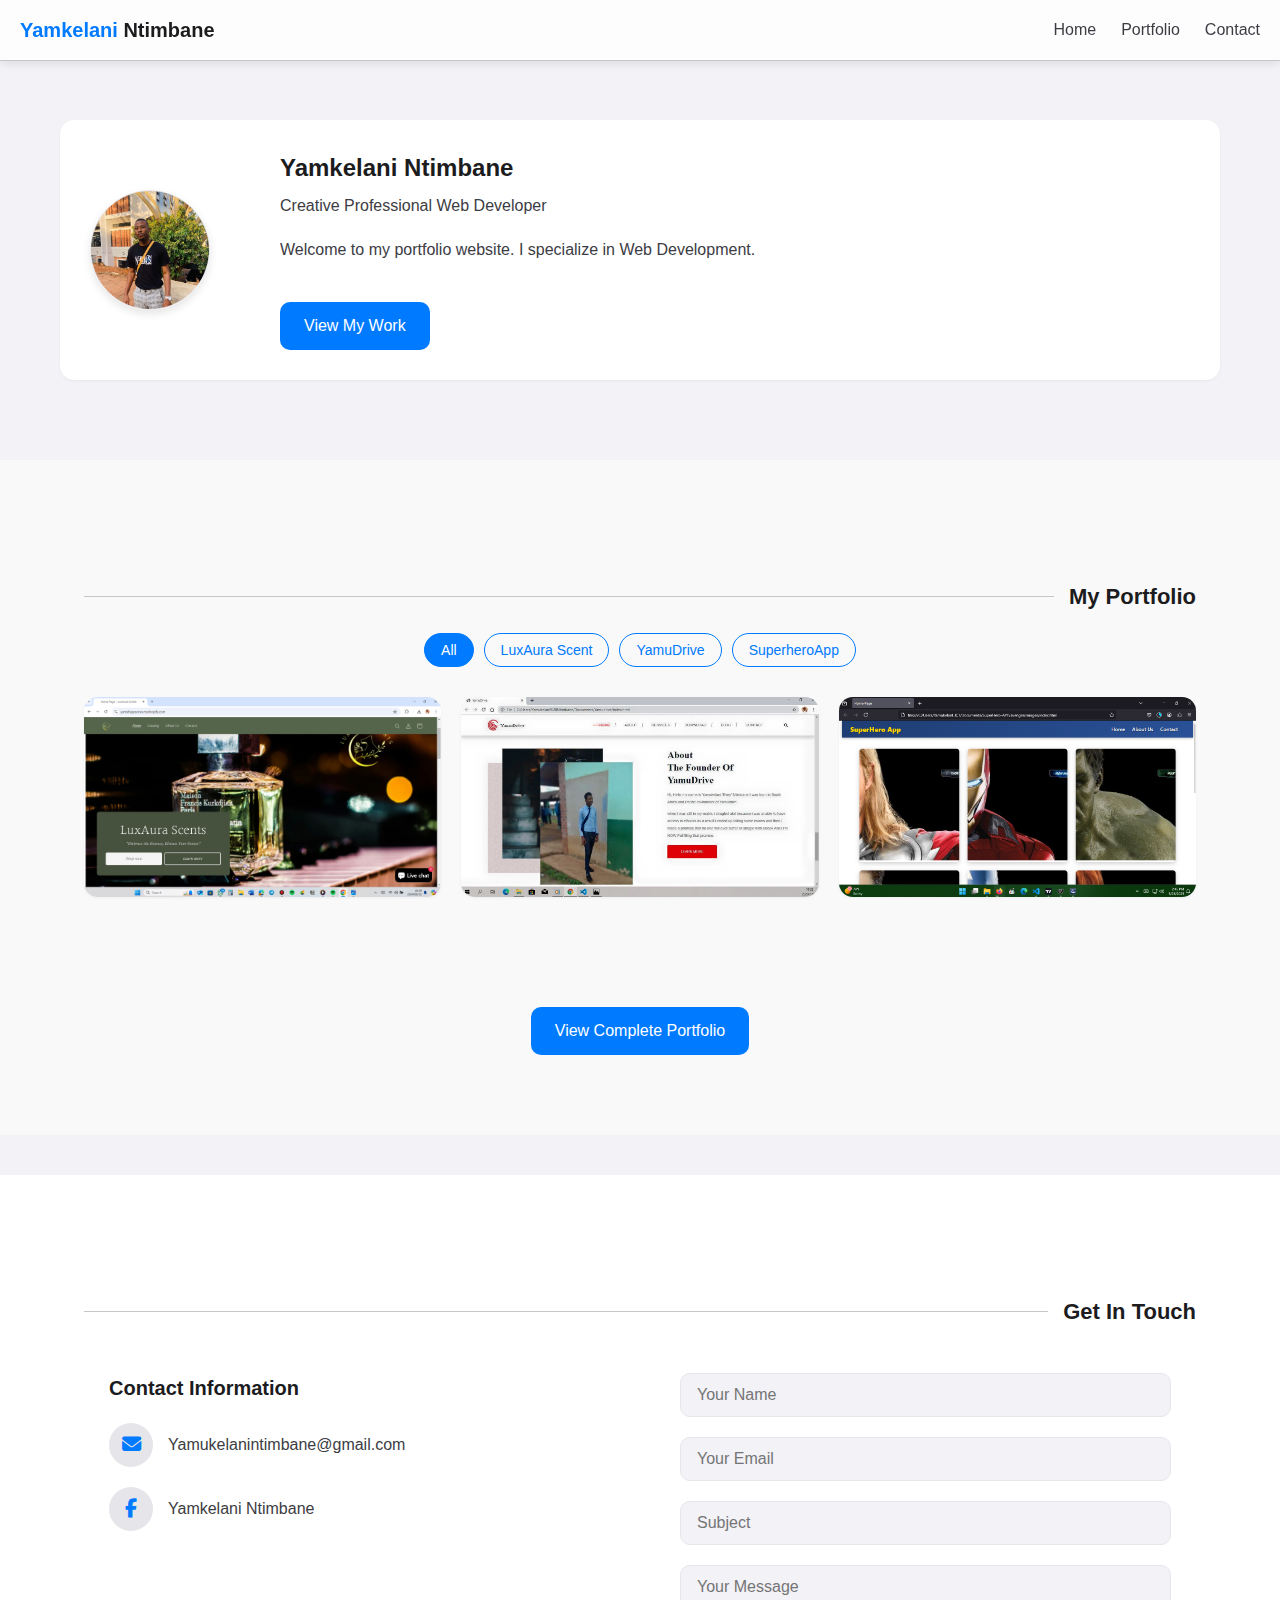
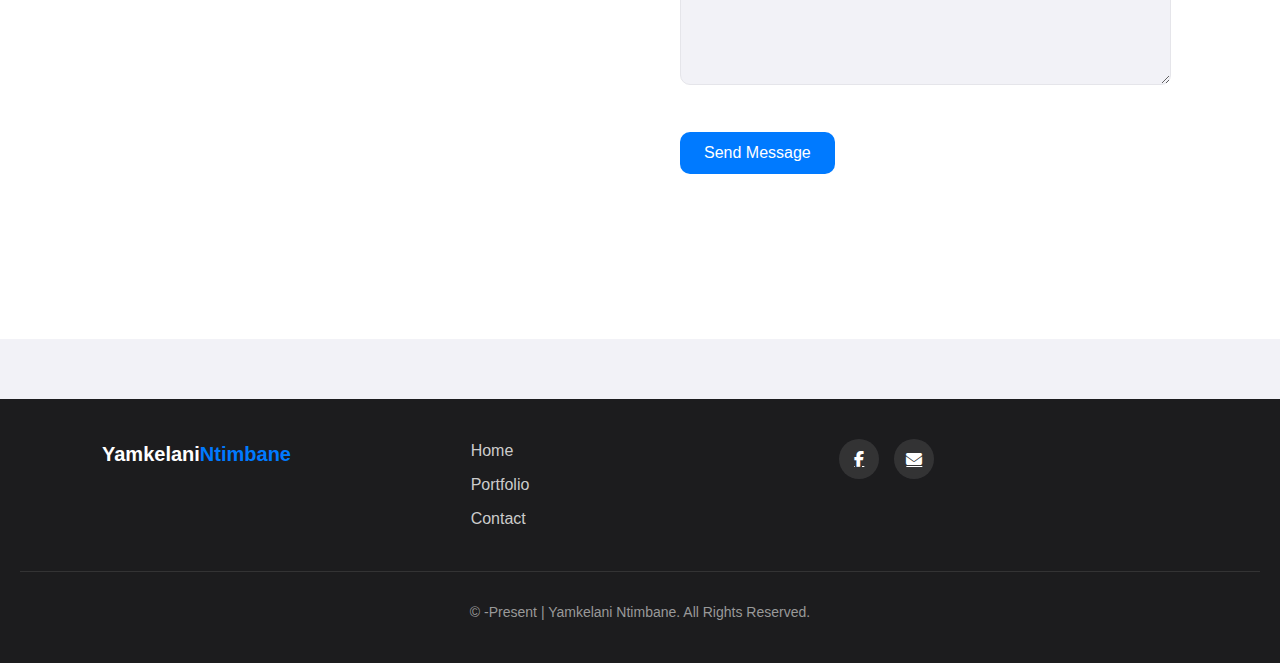
<file: Yam Portfolio/index.html>
<!DOCTYPE html>
<html lang="en">
<head>
    <meta charset="UTF-8">
    <meta name="viewport" content="width=device-width, initial-scale=1.0">
    <title>Yamkelani Ntimbane | Portfolio</title>
    <link rel="stylesheet" href="css/style.css">
    <link rel="stylesheet" href="https://cdnjs.cloudflare.com/ajax/libs/font-awesome/6.4.0/css/all.min.css">
</head>
<body>
    <!-- NAVIGATION SECTION -->
    <nav class="navbar">
        <a href="index.html" class="logo">Yamkelani<span> Ntimbane</span></a>
        
        <ul class="nav-links">
            <li><a href="index.html">Home</a></li>
            <li><a href="portfolio.html">Portfolio</a></li>
            <li><a href="contact.html">Contact</a></li>
        </ul>
        
        <div class="menu-toggle">
            <i class="fas fa-bars"></i>
        </div>
    </nav>

    <!-- BODY CONTENT SECTION -->
    <main class="container">
        <div class="profile-section">
            <div class="profile-image">
                <img src="Images/484872442_2424805347878793_378774334724706580_n.jpg" alt="Yamkelani Ntimbane">
            </div>
            
            <div class="profile-content">
                <h1>Yamkelani Ntimbane</h1>
                <p class="tagline">Creative Professional Web Developer</p>
                <p>Welcome to my portfolio website. I specialize in Web Development.</p>
                <a href="portfolio.html" class="btn">View My Work</a>
            </div>
        </div>
    </main>
    <section class="portfolio-section">
        <div class="section-heading">
            <h2>My Portfolio</h2>
        </div>
    
    <!-- Filter Buttons -->
    <div class="filter-buttons">
        <button class="filter-btn active" data-filter="all">All</button>
        <button class="filter-btn" data-filter="design">LuxAura Scent</button>
        <button class="filter-btn" data-filter="development">YamuDrive</button>
        <button class="filter-btn" data-filter="photography">SuperheroApp</button>
    </div>
    
    <!-- Portfolio Grid -->
    <div class="portfolio-grid" href="#portfolio">
        <!-- Item 1 -->
        <div class="portfolio-item" data-category="design">
            <div class="portfolio-img">
                <img src="images/project1.png" alt="Design Project">
                <div class="portfolio-overlay">
                    <h3>LuxAura Scents</h3>
                    <p>e-Commerce Site</p>
                    <a href="#" class="portfolio-link"><i class="fas fa-external-link-alt"></i></a>
                </div>
            </div>
        </div>
        
        <!-- Item 2 -->
        <div class="portfolio-item" data-category="development">
            <div class="portfolio-img">
                <img src="images/project2.jpg" alt="Web Development">
                <div class="portfolio-overlay">
                    <h3>YamuDrive</h3>
                    <p>PDF website</p>
                    <a href="#" class="portfolio-link"><i class="fas fa-external-link-alt"></i></a>
                </div>
            </div>
        </div>
        
        <!-- Item 3 -->
        <div class="portfolio-item" data-category="school-project">
            <div class="portfolio-img">
                <img src="images/project3.png" alt="school-project">
                <div class="portfolio-overlay">
                    <h3>SuperheroApp</h3>
                    <p>School Project</p>
                    <a href="#" class="portfolio-link"><i class="fas fa-external-link-alt"></i></a>
                </div>
            </div>
        </div>
        
    </div>
    
    <div class="view-more">
        <a href="#" class="btn">View Complete Portfolio</a>
    </div>
</section>
<section class="contact-section" id="contact">
    <div class="section-heading">
        <h2>Get In Touch</h2>
    </div>
    
    <div class="contact-container">
        <div class="contact-info">
            <h3>Contact Information</h3>
            <div class="info-item">
                <i class="fas fa-envelope"></i>
                <p>Yamukelanintimbane@gmail.com</p>
            </div>
            <div class="info-item">
                <i class="fab fa-facebook-f"></i>
                <a href="https://web.facebook.com/yamkelanintimbane.yumyum" target="_blank">Yamkelani Ntimbane</a>
            </div>
        </div>
        
        <form id="contactForm" class="contact-form" action="https://formspree.io/f/Yamukelanintimbane@gmail.com" method="POST">
            <div class="form-group">
                <input type="text" name="name" placeholder="Your Name" required>
            </div>
            <div class="form-group">
                <input type="email" name="_replyto" placeholder="Your Email" required>
            </div>
            <div class="form-group">
                <input type="text" name="_subject" placeholder="Subject">
            </div>
            <div class="form-group">
                <textarea name="message" placeholder="Your Message" rows="5" required></textarea>
            </div>
            <button type="submit" class="btn">Send Message</button>
            <div id="form-status" class="form-status">
            </div>
        </form>
    </div>
</section>

<footer class="footer">
    <div class="footer-content">
        <div class="footer-logo">
            <a href="#">Yamkelani<span>Ntimbane</span></a>
        </div>
        
        <div class="footer-links">
            <ul>
                <li><a href="#home">Home</a></li>
                <li><a href="#portfolio">Portfolio</a></li>
                <li><a href="#contact">Contact</a></li>
            </ul>
        </div>
        
        <div class="footer-social">
            <a href="https://web.facebook.com/yamkelanintimbane.yumyum" target="_blank"><i class="fab fa-facebook-f"></i></a>
            <a href="mailto:Yamukelanintimbane@gmail.com"><i class="fas fa-envelope"></i></a>
        </div>
    </div>
    
    <div class="footer-bottom">
        <p>&copy; <span id="year"></span> -Present  | Yamkelani Ntimbane. All Rights Reserved.</p>
    </div>
</footer>

    <script src="js/script.js"></script>
</body>
</html>
</file>
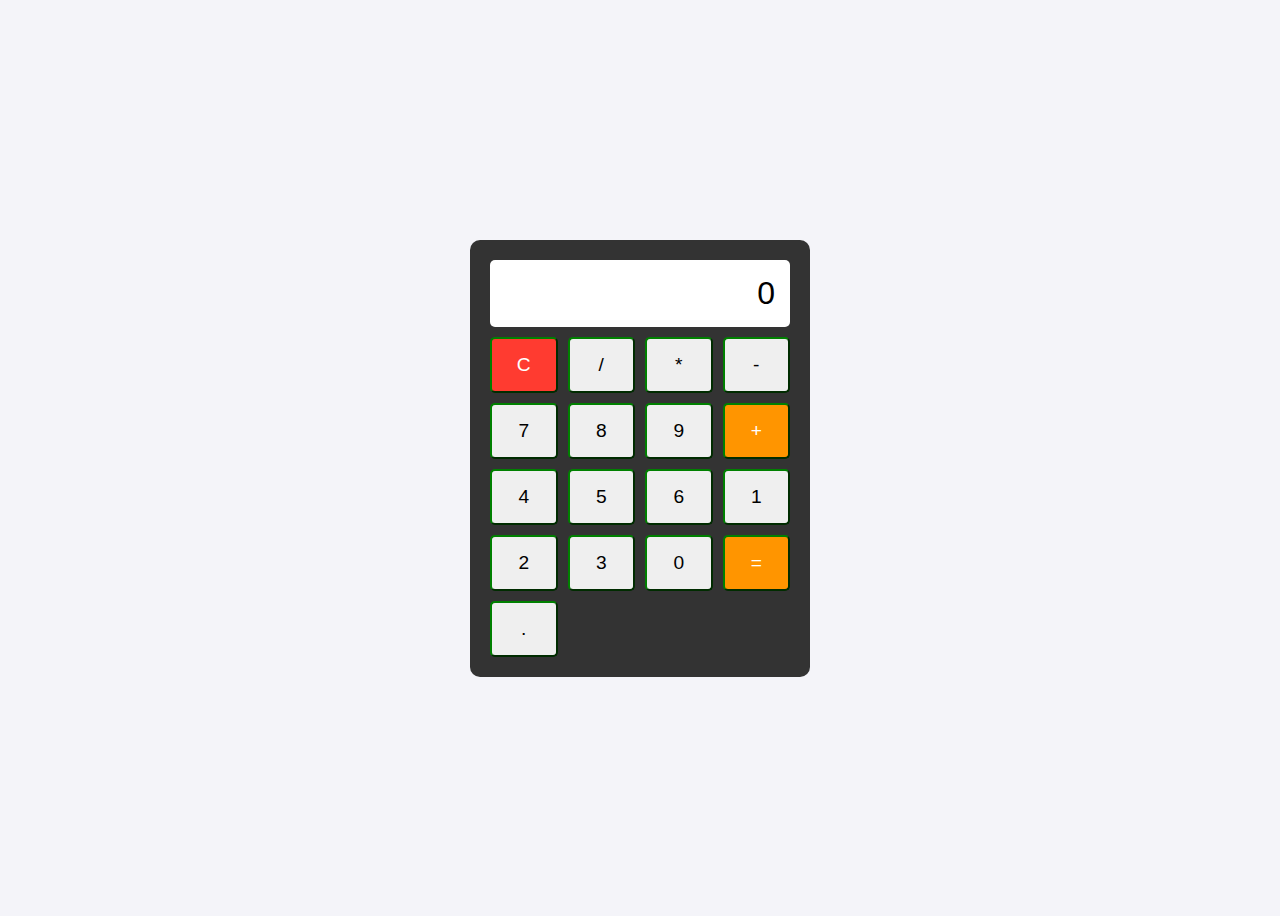
<file: calculate.html>
<!DOCTYPE html>
<html>
<head>
    <title>JS Calculator</title>
    <style>
        body {
            font-family: Arial, sans-serif;
            display: flex;
            justify-content: center;
            align-items: center;
            height: 100vh;
            background: #f4f4f9;
            border-color: green;
            
        }
        .calculator {
            background: #333;
            padding: 20px;
            border-radius: 10px;
            width: 300px;
            border-color: green;
            border-radius: var(#333);
        }
        .display {
            background: #ffffff;
            color: rgb(0, 0, 0);
            font-size: 2em;
            padding: 15px;
            text-align: right;
            margin-bottom: 10px;
            border-radius: 5px;
            border-color: green;
        }
        .buttons {
            display: grid;
            grid-template-columns: repeat(4, 1fr);
            gap: 10px;
        }
        button {
            padding: 15px;
            font-size: 1.2em;
            border-color: green;
            border-radius: 5px;
            cursor: pointer;
        }
        .btn-operator {
            background: #ff9500;
            color: white;
        }
        .btn-clear {
            background: #ff3b30;
            color: white;
        }
    </style>
</head>
<body>
    <div class="calculator">
        <div class="display" id="display">0</div>
        <div class="buttons">
            <button class="btn-clear" onclick="clearDisplay()">C</button>
            <button onclick="appendToDisplay('/')">/</button>
            <button onclick="appendToDisplay('*')">*</button>
            <button onclick="appendToDisplay('-')">-</button>
            <button onclick="appendToDisplay('7')">7</button>
            <button onclick="appendToDisplay('8')">8</button>
            <button onclick="appendToDisplay('9')">9</button>
            <button class="btn-operator" onclick="appendToDisplay('+')">+</button>
            <button onclick="appendToDisplay('4')">4</button>
            <button onclick="appendToDisplay('5')">5</button>
            <button onclick="appendToDisplay('6')">6</button>
            <button onclick="appendToDisplay('1')">1</button>
            <button onclick="appendToDisplay('2')">2</button>
            <button onclick="appendToDisplay('3')">3</button>
            <button onclick="appendToDisplay('0')">0</button>
            <button class="btn-operator" onclick="calculate()">=</button>
            <button onclick="appendToDisplay('.')">.</button>
        </div>
    </div>

    <script>
        let currentDisplay = '0';
        const display = document.getElementById('display');

        function appendToDisplay(value) {
            if (currentDisplay === '0' && value !== '.') {
                currentDisplay = value;
            } else {
                currentDisplay += value;
            }
            display.textContent = currentDisplay;
        }

        function clearDisplay() {
            currentDisplay = '0';
            display.textContent = currentDisplay;
        }

        function calculate() {
            try {
                currentDisplay = eval(currentDisplay).toString();
                display.textContent = currentDisplay;
            } catch (error) {
                display.textContent = 'Error';
                currentDisplay = '0';
            }
        }
    </script>
</body>
</html>
</file>
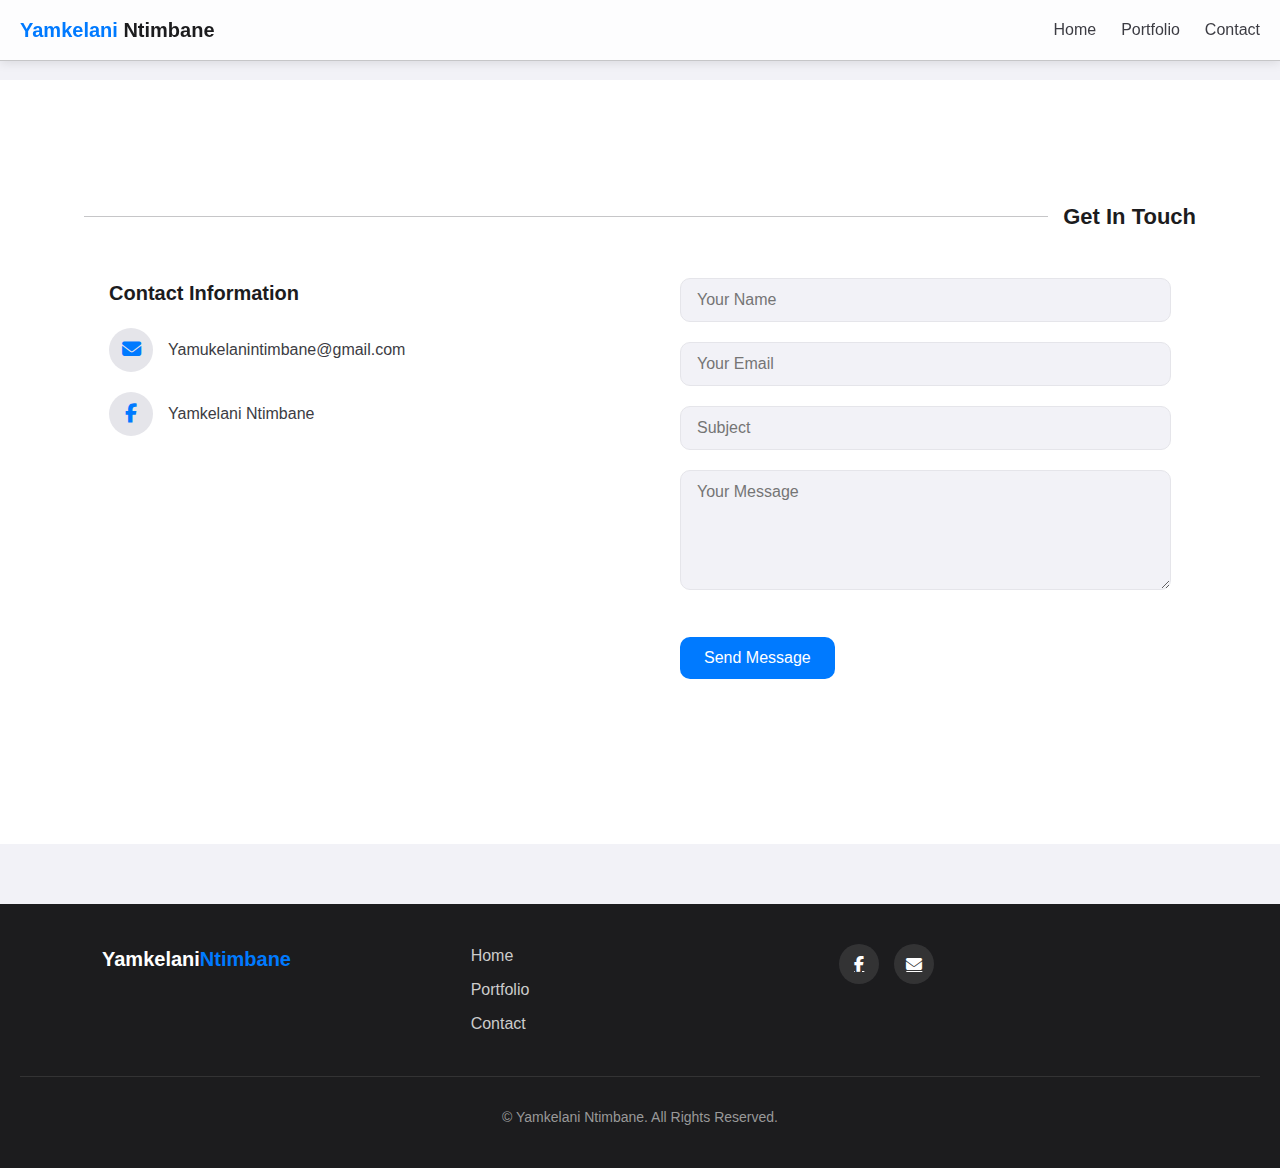
<file: contact.html>
<!DOCTYPE html>
<html lang="en">
<head>
    <meta charset="UTF-8">
    <meta name="viewport" content="width=device-width, initial-scale=1.0">
    <title>Yamkelani Ntimbane | contact</title>
    <link rel="stylesheet" href="css/style.css">
    <link rel="stylesheet" href="https://cdnjs.cloudflare.com/ajax/libs/font-awesome/6.4.0/css/all.min.css">
</head>
<body>
    <!-- NAVIGATION SECTION -->
    <nav class="navbar">
        <a href="index.html" class="logo">Yamkelani<span> Ntimbane</span></a>
        
        <ul class="nav-links">
            <li><a href="index.html">Home</a></li>
            <li><a href="portfolio.html">Portfolio</a></li>
            <li><a href="contact.html">Contact</a></li>
        </ul>
        
        <div class="menu-toggle">
            <i class="fas fa-bars"></i>
        </div>
    </nav>
    <section class="contact-section" id="contact">
    <div class="section-heading">
        <h2>Get In Touch</h2>
    </div>
    
    <div class="contact-container">
        <div class="contact-info">
            <h3>Contact Information</h3>
            <div class="info-item">
                <i class="fas fa-envelope"></i>
                <p>Yamukelanintimbane@gmail.com</p>
            </div>
            <div class="info-item">
                <i class="fab fa-facebook-f"></i>
                <a href="https://web.facebook.com/yamkelanintimbane.yumyum" target="_blank">Yamkelani Ntimbane</a>
            </div>
        </div>
        
        <form id="contactForm" class="contact-form" action="https://formspree.io/f/Yamukelanintimbane@gmail.com" method="POST">
            <div class="form-group">
                <input type="text" name="name" placeholder="Your Name" required>
            </div>
            <div class="form-group">
                <input type="email" name="_replyto" placeholder="Your Email" required>
            </div>
            <div class="form-group">
                <input type="text" name="_subject" placeholder="Subject">
            </div>
            <div class="form-group">
                <textarea name="message" placeholder="Your Message" rows="5" required></textarea>
            </div>
            <button type="submit" class="btn">Send Message</button>
            <div id="form-status" class="form-status">
            </div>
        </form>
    </div>
</section>

<footer class="footer">
    <div class="footer-content">
        <div class="footer-logo">
            <a href="#">Yamkelani<span>Ntimbane</span></a>
        </div>
        
        <div class="footer-links">
            <ul>
                <li><a href="#home">Home</a></li>
                <li><a href="#portfolio">Portfolio</a></li>
                <li><a href="#contact">Contact</a></li>
            </ul>
        </div>
        
        <div class="footer-social">
            <a href="https://web.facebook.com/yamkelanintimbane.yumyum" target="_blank"><i class="fab fa-facebook-f"></i></a>
            <a href="mailto:Yamukelanintimbane@gmail.com"><i class="fas fa-envelope"></i></a>
        </div>
    </div>
    
    <div class="footer-bottom">
        <p>&copy; <span id="year"></span> Yamkelani Ntimbane. All Rights Reserved.</p>
    </div>
</footer>


    <script src="js/script.js"></script>
</body>
</html>
</file>
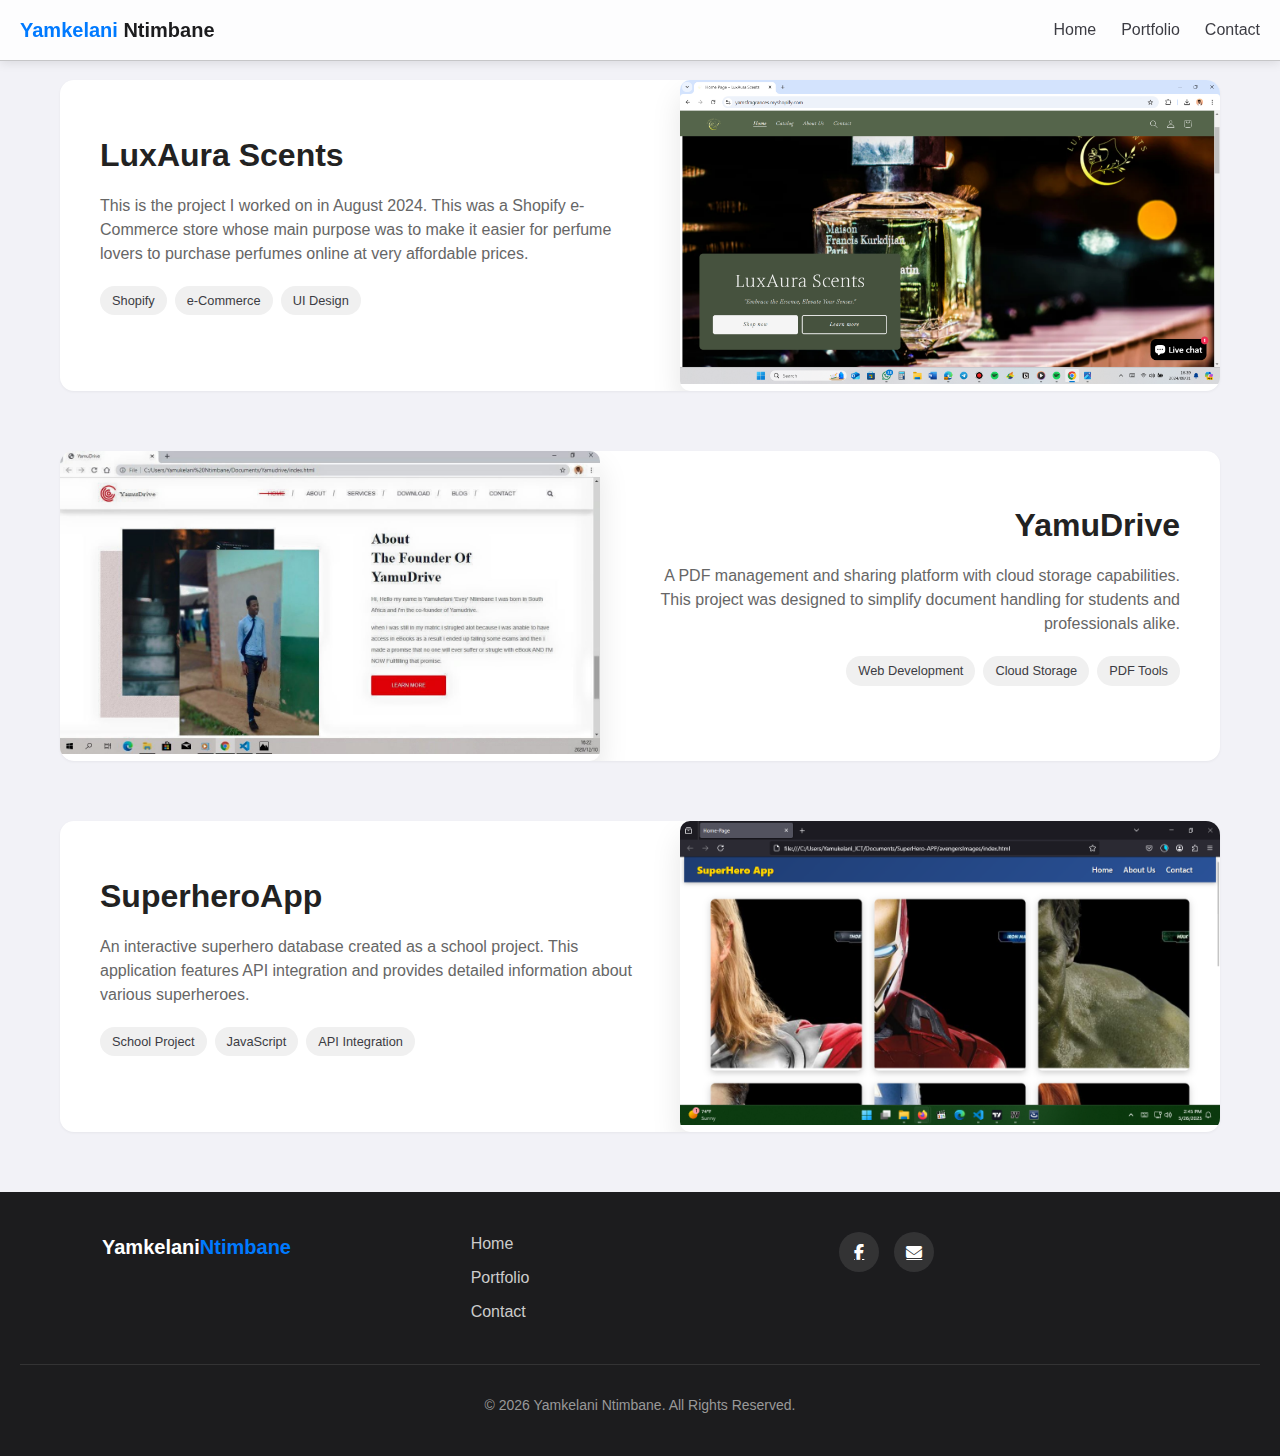
<file: portfolio.html>
<!DOCTYPE html>
<html lang="en">
<head>
    <meta charset="UTF-8">
    <meta name="viewport" content="width=device-width, initial-scale=1.0">
    <title>Yamkelani Ntimbane | Portfolio</title>
    <link rel="stylesheet" href="css/style.css">
    <link rel="stylesheet" href="https://cdnjs.cloudflare.com/ajax/libs/font-awesome/6.4.0/css/all.min.css">
</head>
<body>
    <!-- NAVIGATION SECTION -->
    <nav class="navbar">
        <a href="index.html" class="logo">Yamkelani<span> Ntimbane</span></a>
        
        <ul class="nav-links">
            <li><a href="index.html">Home</a></li>
            <li><a href="portfolio.html">Portfolio</a></li>
            <li><a href="contact.html">Contact</a></li>
        </ul>
        
        <div class="menu-toggle">
            <i class="fas fa-bars"></i>
        </div>
    </nav>

    <!-- PORTFOLIO SECTION -->
    <div class="portfolio-container">
        <!-- Item 1 (Right) -->
        <div class="portfolio-item">
            <div class="portfolio-image">
                <img src="images/project1.png" alt="LuxAura Scents">
            </div>
            <div class="portfolio-content">
                <h3>LuxAura Scents</h3>
                <p>This is the project I worked on in August 2024. This was a Shopify e-Commerce store whose main purpose was to make it easier for perfume lovers to purchase perfumes online at very affordable prices.</p>
                <div class="portfolio-tags">
                    <span class="tag">Shopify</span>
                    <span class="tag">e-Commerce</span>
                    <span class="tag">UI Design</span>
                </div>
            </div>
        </div>
        
        <!-- Item 2 (Left) -->
        <div class="portfolio-item">
            <div class="portfolio-image">
                <img src="images/project2.jpg" alt="YamuDrive">
            </div>
            <div class="portfolio-content">
                <h3>YamuDrive</h3>
                <p>A PDF management and sharing platform with cloud storage capabilities. This project was designed to simplify document handling for students and professionals alike.</p>
                <div class="portfolio-tags">
                    <span class="tag">Web Development</span>
                    <span class="tag">Cloud Storage</span>
                    <span class="tag">PDF Tools</span>
                </div>
            </div>
        </div>
        
        <!-- Item 3 (Right) -->
        <div class="portfolio-item">
            <div class="portfolio-image">
                <img src="images/project3.png" alt="SuperheroApp">
            </div>
            <div class="portfolio-content">
                <h3>SuperheroApp</h3>
                <p>An interactive superhero database created as a school project. This application features API integration and provides detailed information about various superheroes.</p>
                <div class="portfolio-tags">
                    <span class="tag">School Project</span>
                    <span class="tag">JavaScript</span>
                    <span class="tag">API Integration</span>
                </div>
            </div>
        </div>
    </div>

    <footer class="footer">
        <div class="footer-content">
            <div class="footer-logo">
                <a href="#">Yamkelani<span>Ntimbane</span></a>
            </div>
            
            <div class="footer-links">
                <ul>
                    <li><a href="#home">Home</a></li>
                    <li><a href="#portfolio">Portfolio</a></li>
                    <li><a href="#contact">Contact</a></li>
                </ul>
            </div>
            
            <div class="footer-social">
                <a href="https://web.facebook.com/yamkelanintimbane.yumyum" target="_blank"><i class="fab fa-facebook-f"></i></a>
                <a href="mailto:Yamukelanintimbane@gmail.com"><i class="fas fa-envelope"></i></a>
            </div>
        </div>
        
        <div class="footer-bottom">
            <p>&copy; <span id="year"></span> Yamkelani Ntimbane. All Rights Reserved.</p>
        </div>
    </footer>

    <script>
        // Set current year in footer
        document.getElementById('year').textContent = new Date().getFullYear();
        
        // Simple mobile menu toggle
        document.querySelector('.menu-toggle').addEventListener('click', function() {
            document.querySelector('.nav-links').classList.toggle('active');
        });
    </script>
</body>
</html>
</file>
<file: Yam Portfolio/css/style.css>
body{
    margin-top: 1px;
    margin-left: 1px;
    margin-right: 1px;
}

/* Image container styling */
#img {
            float: left; /* Pushes the image to the left */
            margin: 20px; /* Adds some space around the image */
            width: 200px; /* Adjust size as needed */
            height: 200px; /* Must match width for perfect circle */
            overflow: hidden; /* Ensures the image stays within the circular boundary */
            border-radius: 50%; /* Makes the container circular */
            border: 3px solid #6c63ff; /* Optional: adds a colored border */
            box-shadow: 0 4px 8px rgba(0, 0, 0, 0.1); /* Optional: adds subtle shadow */
        }

        #img img {
            width: 100%; /* Makes image fill the container */
            height: 100%; /* Makes image fill the container */
            object-fit: cover; /* Ensures image covers the space without distortion */
            object-position: center; /* Centers the image in the container */
        }

        /* Clear float after the image if needed */
        .clearfix::after {
            content: "";
            clear: both;
            display: table;
        }
        /* Basic responsive navbar styles */
        * {
            margin: 0;
            padding: 0;
            box-sizing: border-box;
            font-family: 'Poppins', sans-serif;
        }
        
        body {
            overflow-x: hidden;
            
        }
        
        .navbar {
            display: flex;
            justify-content: space-between;
            align-items: center;
            padding: 20px 5%;
            background-color: #fff;
            box-shadow: 0 2px 10px rgba(0,0,0,0.1);
            position: fixed;
            width: 100%;
            top: 0;
            z-index: 1000;
        }
        
        .logo {
            font-size: 24px;
            font-weight: 700;
            color: #333;
            text-decoration: none;
        }
        
        .logo span {
            color: #6c63ff; /* Accent color */
        }
        
        .nav-links {
            display: flex;
            list-style: none;
        }
        
        .nav-links li {
            margin-left: 30px;
        }
        
        .nav-links a {
            text-decoration: none;
            color: #333;
            font-weight: 500;
            transition: color 0.3s;
        }
        
        .nav-links a:hover {
            color: #6c63ff;
        }
        
        .menu-toggle {
            display: none;
            cursor: pointer;
            font-size: 24px;
        }

        
/* ===== BODY CONTENT STYLES ===== */
.container {
    margin-top: 80px;
    padding: 40px 5%;
}

.profile-section {
    display: flex;
    align-items: center;
    gap: 40px;
}

.profile-image {
    width: 200px;
    height: 200px;
    border-radius: 50%;
    overflow: hidden;
    border: 3px solid #6c63ff;
    box-shadow: 0 4px 8px rgba(0, 0, 0, 0.1);
}

.profile-image img {
    width: 100%;
    height: 100%;
    object-fit: cover;
    object-position: center;
}

.profile-content h1 {
    font-size: 2.5rem;
    margin-bottom: 10px;
    color: #333;
}

.tagline {
    font-size: 1.2rem;
    color: #6c63ff;
    margin-bottom: 20px;
}

.btn {
    display: inline-block;
    padding: 10px 20px;
    background-color: #6c63ff;
    color: white;
    text-decoration: none;
    border-radius: 5px;
    margin-top: 20px;
    transition: background-color 0.3s;
}

.btn:hover {
    background-color: #564fd8;
}

/* ===== RESPONSIVE STYLES ===== */
@media (max-width: 768px) {
    .nav-links {
        position: fixed;
        top: 70px;
        left: -100%;
        width: 100%;
        height: calc(100vh - 70px);
        background-color: #fff;
        flex-direction: column;
        align-items: center;
        padding-top: 40px;
        transition: left 0.3s ease;
    }
    
    .nav-links.active {
        left: 0;
    }
    
    .nav-links li {
        margin: 15px 0;
    }
    
    .menu-toggle {
        display: block;
    }

    .profile-section {
        flex-direction: column;
        text-align: center;
    }
}
        .heading-line {
    display: flex;
    align-items: center;
    margin: 30px 0;
}

.heading-line::before,
.heading-line::after {
    content: "";
    flex: 1;
    border-bottom: 1px solid #ccc;
    margin: 0 10px;
}

.heading-line h2 {
    font-size: 1.5rem;
    color: #333;
    padding: 0 15px;
    text-transform: uppercase;
    font-weight: 500;
}
/* Portfolio Section */
.portfolio-section {
    padding: 80px 5%;
    background: #f9f9f9;
}

/* Filter Buttons */
.filter-buttons {
    display: flex;
    justify-content: center;
    flex-wrap: wrap;
    gap: 10px;
    margin-bottom: 40px;
}

.filter-btn {
    padding: 8px 20px;
    background: transparent;
    border: 1px solid #6c63ff;
    color: #6c63ff;
    border-radius: 30px;
    cursor: pointer;
    transition: all 0.3s ease;
}

.filter-btn.active,
.filter-btn:hover {
    background: #6c63ff;
    color: white;
}

/* Portfolio Grid */
.portfolio-grid {
    display: grid;
    grid-template-columns: repeat(auto-fill, minmax(300px, 1fr));
    gap: 30px;
}

.portfolio-item {
    border-radius: 8px;
    overflow: hidden;
    box-shadow: 0 5px 15px rgba(0,0,0,0.1);
    transition: transform 0.3s ease;
}

.portfolio-item:hover {
    transform: translateY(-10px);
}

.portfolio-img {
    position: relative;
    aspect-ratio: 4/3;
    overflow: hidden;
}

.portfolio-img img {
    width: 100%;
    height: 100%;
    object-fit: cover;
    transition: transform 0.5s ease;
}

.portfolio-item:hover .portfolio-img img {
    transform: scale(1.1);
}

.portfolio-overlay {
    position: absolute;
    top: 0;
    left: 0;
    width: 100%;
    height: 100%;
    background: rgba(108, 99, 255, 0.9);
    display: flex;
    flex-direction: column;
    justify-content: center;
    align-items: center;
    opacity: 0;
    transition: opacity 0.3s ease;
    color: white;
    text-align: center;
    padding: 20px;
}

.portfolio-item:hover .portfolio-overlay {
    opacity: 1;
}

.portfolio-overlay h3 {
    font-size: 1.5rem;
    margin-bottom: 10px;
}

.portfolio-overlay p {
    margin-bottom: 20px;
}

.portfolio-link {
    color: white;
    font-size: 1.2rem;
    width: 40px;
    height: 40px;
    border: 1px solid white;
    border-radius: 50%;
    display: flex;
    align-items: center;
    justify-content: center;
    transition: all 0.3s ease;
}

.portfolio-link:hover {
    background: white;
    color: #6c63ff;
}

.view-more {
    text-align: center;
    margin-top: 50px;
}

/* Responsive */
@media (max-width: 768px) {
    .portfolio-grid {
        grid-template-columns: repeat(auto-fill, minmax(250px, 1fr));
    }
    
    .filter-buttons {
        gap: 5px;
    }
    
    .filter-btn {
        padding: 6px 12px;
        font-size: 0.9rem;
    }
}
/* Contact Section */
.contact-section {
    padding: 80px 5%;
    background: #fff;
}

.contact-container {
    display: grid;
    grid-template-columns: repeat(auto-fit, minmax(300px, 1fr));
    gap: 50px;
    max-width: 1200px;
    margin: 0 auto;
}

.contact-info {
    padding: 30px;
}

.contact-info h3 {
    font-size: 1.8rem;
    margin-bottom: 30px;
    color: #333;
}

.info-item {
    display: flex;
    align-items: center;
    margin-bottom: 20px;
}

.info-item i {
    width: 50px;
    height: 50px;
    background: #f5f5f5;
    border-radius: 50%;
    display: flex;
    align-items: center;
    justify-content: center;
    color: #6c63ff;
    font-size: 1.2rem;
    margin-right: 20px;
}

.info-item p, .info-item a {
    color: #555;
    text-decoration: none;
    transition: color 0.3s;
}

.info-item a:hover {
    color: #6c63ff;
}

.contact-form {
    padding: 30px;
    background: #f9f9f9;
    border-radius: 10px;
}

.form-group {
    margin-bottom: 20px;
}

.form-group input,
.form-group textarea {
    width: 100%;
    padding: 12px 15px;
    border: 1px solid #ddd;
    border-radius: 5px;
    font-size: 1rem;
    transition: border-color 0.3s;
}

.form-group input:focus,
.form-group textarea:focus {
    border-color: #6c63ff;
    outline: none;
}

/* Footer */
.footer {
    background: #2a2a2a;
    color: #fff;
    padding: 50px 0 0;
    margin-top: 50px;
}

.footer-content {
    display: grid;
    grid-template-columns: repeat(auto-fit, minmax(250px, 1fr));
    gap: 30px;
    padding: 0 5%;
    max-width: 1200px;
    margin: 0 auto;
}

.footer-logo a {
    font-size: 1.8rem;
    font-weight: 700;
    color: #fff;
    text-decoration: none;
}

.footer-logo span {
    color: #6c63ff;
}

.footer-links ul {
    list-style: none;
}

.footer-links li {
    margin-bottom: 10px;
}

.footer-links a {
    color: #ccc;
    text-decoration: none;
    transition: color 0.3s;
}

.footer-links a:hover {
    color: #6c63ff;
}

.footer-social {
    display: flex;
    gap: 15px;
}

.footer-social a {
    display: flex;
    align-items: center;
    justify-content: center;
    width: 40px;
    height: 40px;
    background: rgba(255,255,255,0.1);
    border-radius: 50%;
    color: #fff;
    transition: all 0.3s;
}

.footer-social a:hover {
    background: #6c63ff;
    transform: translateY(-5px);
}

.footer-bottom {
    text-align: center;
    padding: 20px;
    margin-top: 50px;
    border-top: 1px solid rgba(255,255,255,0.1);
    font-size: 0.9rem;
    color: #aaa;
}

/* Responsive */
@media (max-width: 768px) {
    .contact-container {
        grid-template-columns: 1fr;
    }
    
    .footer-content {
        grid-template-columns: 1fr;
        text-align: center;
    }
    
    .footer-links ul {
        padding: 0;
    }
    
    .footer-social {
        justify-content: center;
    }
}
.form-status {
    margin-top: 20px;
    min-height: 40px;
}

.form-status .success {
    color: #28a745;
    background: #e8f9f0;
    padding: 10px;
    border-radius: 5px;
}

.form-status .error {
    color: #dc3545;
    background: #fdf3f4;
    padding: 10px;
    border-radius: 5px;
}
/* Portfolio stylesheet */
       /* Base Styles */
        body {
            font-family: 'Segoe UI', Tahoma, Geneva, Verdana, sans-serif;
            margin: 60px auto;
            padding: 10px;
            color: #333;
            line-height: 1.6;
        }
        
        .portfolio-container {
            max-width: 1200px;
            margin: 2rem auto;
            padding: 0 20px;
        }
        
        /* Alternating Portfolio Layout */
        .portfolio-item {
            display: flex;
            margin-bottom: 60px;
            align-items: center;
            position: relative;
        }
        
        .portfolio-item:nth-child(odd) {
            flex-direction: row-reverse;
        }
        
        .portfolio-image {
            flex: 1;
            position: relative;
            min-height: 300px;
            overflow: hidden;
            border-radius: 10px;
            box-shadow: 0 15px 30px rgba(0,0,0,0.1);
        }
        
        .portfolio-image img {
            width: 100%;
            height: 100%;
            object-fit: cover;
            transition: transform 0.5s ease;
        }
        
        .portfolio-content {
            flex: 1;
            padding: 0 40px;
            position: relative;
            z-index: 1;
        }
        
        .portfolio-item:nth-child(even) .portfolio-content {
            text-align: right;
        }
        
        .portfolio-item:nth-child(odd) .portfolio-content {
            text-align: left;
        }
        
        .portfolio-content h3 {
            font-size: 2rem;
            margin-bottom: 15px;
            color: #222;
        }
        
        .portfolio-content p {
            color: #666;
            margin-bottom: 20px;
        }
        
        .portfolio-tags {
            display: flex;
            flex-wrap: wrap;
            gap: 8px;
            margin-bottom: 25px;
        }
        
        .portfolio-item:nth-child(even) .portfolio-tags {
            justify-content: flex-end;
        }
        
        .tag {
            background: #f0f0f0;
            padding: 5px 12px;
            border-radius: 20px;
            font-size: 0.8rem;
        }
        
        .portfolio-link {
            display: inline-block;
            padding: 10px 25px;
            background: #333;
            color: rgb(0, 0, 0);
            text-decoration: none;
            border-radius: 30px;
            transition: all 0.3s ease;
        }
        
        .portfolio-link:hover {
            background: #555;
            transform: translateY(-3px);
            box-shadow: 0 5px 15px rgba(0,0,0,0.1);
        }
        
        /* Decorative Elements */
        .portfolio-item:nth-child(odd) .portfolio-image::before {
            content: '';
            position: absolute;
            width: 200px;
            height: 200px;
            background: rgba(52, 152, 219, 0.1);
            border-radius: 500px;
            top: -50px;
            right: -50px;
            z-index: -1;
        }
        
        .portfolio-item:nth-child(even) .portfolio-image::before {
            content: '';
            position: absolute;
            width: 200px;
            height: 200px;
            background: rgba(155, 89, 182, 0.1);
            border-radius: 50%;
            bottom: -50px;
            left: -50px;
            z-index: -1;
        }
        
        /* Responsive Design */
        @media (max-width: 768px) {
            .portfolio-item {
                flex-direction: column !important;
            }
            
            .portfolio-content {
                padding: 20px 0;
                text-align: center !important;
            }
            
            .portfolio-tags {
                justify-content: center !important;
            }
            
            .portfolio-image {
                min-height: 200px;
                margin-bottom: 20px;
            }
        }

.custom-cursor {
    width: 24px; /* Size of the outer circle */
    height: 24px;
    border: 2px solid var(--ios-blue); /* Border color and thickness */
    /* Change to white for light background: border: 2px solid white; */
    transition: transform 0.1s ease; /* Animation speed */
}

.cursor-dot {
    width: 6px; /* Size of the inner dot */
    height: 6px;
    background-color: var(--ios-blue); /* Dot color */
    /* Change to white for light background: background-color: white; */
}




/* iMac-Style Taskbar/Dock */
.dock-container {
    position: fixed;
    bottom: 20px;
    left: 50%;
    transform: translateX(-50%);
    background: rgba(255, 255, 255, 0.4);
    backdrop-filter: blur(20px);
    -webkit-backdrop-filter: blur(20px);
    border-radius: 18px;
    padding: 8px;
    display: flex;
    justify-content: center;
    align-items: flex-end;
    box-shadow: 0 5px 15px rgba(0, 0, 0, 0.15);
    border: 0.5px solid rgba(255, 255, 255, 0.2);
    z-index: 1000;
    height: 60px;
    transition: all 0.3s ease;
}

.dock {
    display: flex;
    gap: 8px;
    align-items: flex-end;
    height: 100%;
}

.dock-item {
    width: 48px;
    height: 48px;
    display: flex;
    justify-content: center;
    align-items: center;
    border-radius: 12px;
    transition: all 0.2s ease;
    position: relative;
}

.dock-item img {
    width: 100%;
    height: 100%;
    object-fit: contain;
    transition: all 0.2s ease;
}

.dock-item:hover {
    transform: scale(1.2) translateY(-10px);
}

.dock-item:hover::after {
    content: '';
    position: absolute;
    bottom: -5px;
    width: 5px;
    height: 5px;
    background-color: var(--ios-blue);
    border-radius: 50%;
}

.dock-item.active {
    transform: scale(1.1) translateY(-5px);
}

.dock-item.active::after {
    content: '';
    position: absolute;
    bottom: -5px;
    width: 5px;
    height: 5px;
    background-color: var(--ios-blue);
    border-radius: 50%;
}

/* Animation for dock items */
@keyframes dock-bounce {
    0%, 100% { transform: translateY(0); }
    50% { transform: translateY(-15px); }
}

.dock-item:hover img {
    animation: dock-bounce 0.5s ease;
}

.dock-container {
    background: rgba(255, 255, 255, 0.4); /* Light mode */
    /* For dark mode: */
    /* background: rgba(0, 0, 0, 0.4); */
}

.dock-container {
    height: 60px; /* Default height */
    padding: 8px; /* Inner spacing */
}
.dock-item {
    width: 48px; /* Icon size */
    height: 48px;
}

.dock-container {
    bottom: 20px; /* Distance from bottom */
    /* For top placement: */
    /* top: 20px; */
    /* bottom: auto; */
}
  


/* iOS Color Palette */
        :root {
            --ios-blue: #007AFF;
            --ios-gray: #F2F2F7;
            --ios-dark-gray: #1C1C1E;
            --ios-light-gray: #E5E5EA;
            --ios-label: #3C3C43;
            --ios-secondary-label: #8E8E93;
            --ios-system-background: #FFFFFF;
            --ios-card-background: #FFFFFF;
            --ios-separator: #C6C6C8;
        }

        /* Base Styles */
        body {
            font-family: -apple-system, BlinkMacSystemFont, 'SF Pro Text', 'SF Pro Display', sans-serif;
            margin: 0;
            padding: 0;
            background-color: var(--ios-gray);
            color: var(--ios-label);
            line-height: 1.5;
            -webkit-font-smoothing: antialiased;
            margin-top: 80px; /* For fixed navbar */
        }

        /* iOS Navigation Bar */
        .navbar {
            display: flex;
            justify-content: space-between;
            align-items: center;
            padding: 15px 20px;
            background-color: rgba(255, 255, 255, 0.8);
            backdrop-filter: blur(10px);
            -webkit-backdrop-filter: blur(10px);
            position: fixed;
            top: 0;
            left: 0;
            right: 0;
            z-index: 1000;
            border-bottom: 0.5px solid var(--ios-separator);
        }

        .logo {
            font-size: 20px;
            font-weight: 600;
            color: var(--ios-blue);
            text-decoration: none;
        }

        .logo span {
            color: var(--ios-dark-gray);
        }

        .nav-links {
            display: flex;
            list-style: none;
            margin: 0;
            padding: 0;
        }

        .nav-links li {
            margin-left: 25px;
        }

        .nav-links a {
            text-decoration: none;
            color: var(--ios-label);
            font-weight: 500;
            font-size: 16px;
            transition: color 0.2s;
        }

        .nav-links a:hover {
            color: var(--ios-blue);
        }

        .menu-toggle {
            display: none;
            cursor: pointer;
            font-size: 24px;
            color: var(--ios-label);
        }

        /* Main Content Container */
        .container {
            max-width: 1200px;
            margin: 0 auto;
            padding: 20px;
        }

        /* Profile Section */
        .profile-section {
            display: flex;
            align-items: center;
            background-color: var(--ios-system-background);
            padding: 30px;
            margin: 20px 0;
            border-radius: 14px;
            box-shadow: 0 1px 3px rgba(0, 0, 0, 0.05);
        }

        .profile-image {
            width: 120px;
            height: 120px;
            border-radius: 50%;
            overflow: hidden;
            border: 1px solid var(--ios-light-gray);
            flex-shrink: 0;
        }

        .profile-image img {
            width: 100%;
            height: 100%;
            object-fit: cover;
        }

        .profile-content {
            margin-left: 30px;
        }

        .profile-content h1 {
            font-size: 24px;
            font-weight: 600;
            margin-bottom: 8px;
            color: var(--ios-dark-gray);
        }

        .tagline {
            font-size: 16px;
            color: var(--ios-secondary-label);
            margin-bottom: 16px;
        }

        .profile-content p {
            color: var(--ios-label);
            margin-bottom: 20px;
        }

        /* iOS Buttons */
        .btn {
            display: inline-block;
            padding: 12px 24px;
            background-color: var(--ios-blue);
            color: white;
            text-decoration: none;
            border-radius: 10px;
            font-size: 16px;
            font-weight: 500;
            transition: background-color 0.2s, transform 0.2s;
            border: none;
            cursor: pointer;
        }

        .btn:hover {
            background-color: #0066CC;
            transform: scale(0.98);
        }

        /* Section Headers */
        .section-heading {
            margin: 40px 20px 20px;
        }

        .section-heading h2 {
            font-size: 22px;
            font-weight: 600;
            color: var(--ios-dark-gray);
            display: flex;
            align-items: center;
        }

        .section-heading h2::before {
            content: "";
            flex: 1;
            height: 1px;
            background-color: var(--ios-separator);
            margin-right: 15px;
        }

        /* Portfolio Section */
        .portfolio-section {
            margin: 40px 0;
        }

        /* Filter Buttons */
        .filter-buttons {
            display: flex;
            justify-content: center;
            flex-wrap: wrap;
            gap: 10px;
            margin-bottom: 30px;
            padding: 0 20px;
        }

        .filter-btn {
            padding: 8px 16px;
            background-color: transparent;
            border: 1px solid var(--ios-blue);
            color: var(--ios-blue);
            border-radius: 20px;
            cursor: pointer;
            font-size: 14px;
            font-weight: 500;
            transition: all 0.2s;
        }

        .filter-btn.active, .filter-btn:hover {
            background-color: var(--ios-blue);
            color: white;
        }

        /* Portfolio Grid */
        .portfolio-grid {
            display: grid;
            grid-template-columns: repeat(auto-fill, minmax(300px, 1fr));
            gap: 20px;
            padding: 0 20px;
        }

        .portfolio-item {
            background-color: var(--ios-card-background);
            border-radius: 14px;
            overflow: hidden;
            box-shadow: 0 1px 3px rgba(0, 0, 0, 0.05);
            transition: transform 0.2s, box-shadow 0.2s;
        }

        .portfolio-item:hover {
            transform: translateY(-5px);
            box-shadow: 0 10px 20px rgba(0, 0, 0, 0.1);
        }

        .portfolio-img {
            width: 100%;
            height: 200px;
            overflow: hidden;
            position: relative;
        }

        .portfolio-img img {
            width: 100%;
            height: 100%;
            object-fit: cover;
            transition: transform 0.3s;
        }

        .portfolio-item:hover .portfolio-img img {
            transform: scale(1.05);
        }

        .portfolio-overlay {
            position: absolute;
            top: 0;
            left: 0;
            width: 100%;
            height: 100%;
            background: rgba(0, 122, 255, 0.9);
            display: flex;
            flex-direction: column;
            justify-content: center;
            align-items: center;
            opacity: 0;
            transition: opacity 0.3s ease;
            color: white;
        }

        .portfolio-item:hover .portfolio-overlay {
            opacity: 1;
        }

        .portfolio-overlay h3 {
            font-size: 18px;
            margin-bottom: 8px;
        }

        .portfolio-overlay p {
            font-size: 14px;
            margin-bottom: 15px;
        }

        .portfolio-link {
            color: white;
            font-size: 16px;
            width: 40px;
            height: 40px;
            border: 1px solid white;
            border-radius: 50%;
            display: flex;
            align-items: center;
            justify-content: center;
            transition: all 0.3s;
        }

        .portfolio-link:hover {
            background: white;
            color: var(--ios-blue);
        }

        .view-more {
            text-align: center;
            margin-top: 30px;
        }

        /* Contact Section */
        .contact-section {
            margin: 40px 0;
        }

        .contact-container {
            display: grid;
            grid-template-columns: 1fr 1fr;
            gap: 30px;
            padding: 0 20px;
        }

        .contact-info {
            background-color: var(--ios-system-background);
            padding: 25px;
            border-radius: 14px;
        }

        .contact-info h3 {
            font-size: 20px;
            font-weight: 600;
            margin-bottom: 20px;
            color: var(--ios-dark-gray);
        }

        .info-item {
            display: flex;
            align-items: center;
            margin-bottom: 20px;
        }

        .info-item i {
            width: 44px;
            height: 44px;
            background-color: var(--ios-light-gray);
            border-radius: 50%;
            display: flex;
            align-items: center;
            justify-content: center;
            margin-right: 15px;
            color: var(--ios-blue);
        }

        .info-item p, .info-item a {
            color: var(--ios-label);
            text-decoration: none;
        }

        .info-item a:hover {
            color: var(--ios-blue);
        }

        .contact-form {
            background-color: var(--ios-system-background);
            padding: 25px;
            border-radius: 14px;
        }

        .form-group {
            margin-bottom: 20px;
        }

        .form-group input,
        .form-group textarea {
            width: 100%;
            padding: 12px 16px;
            border: 1px solid var(--ios-light-gray);
            border-radius: 10px;
            font-size: 16px;
            background-color: var(--ios-gray);
            transition: border-color 0.2s;
        }

        .form-group textarea {
            min-height: 120px;
            resize: vertical;
        }

        .form-group input:focus,
        .form-group textarea:focus {
            border-color: var(--ios-blue);
            outline: none;
        }

        .form-status {
            margin-top: 20px;
            padding: 10px;
            border-radius: 10px;
            font-size: 14px;
        }

        .form-status.success {
            background-color: rgba(52, 199, 89, 0.1);
            color: #34C759;
        }

        .form-status.error {
            background-color: rgba(255, 59, 48, 0.1);
            color: #FF3B30;
        }

        /* Footer */
        .footer {
            background-color: var(--ios-dark-gray);
            color: white;
            padding: 40px 20px 20px;
            margin-top: 60px;
        }

        .footer-content {
            max-width: 1200px;
            margin: 0 auto;
            display: grid;
            grid-template-columns: 1fr 1fr 1fr;
            gap: 30px;
        }

        .footer-logo a {
            font-size: 20px;
            font-weight: 600;
            color: white;
            text-decoration: none;
        }

        .footer-logo span {
            color: var(--ios-blue);
        }

        .footer-links ul {
            list-style: none;
            padding: 0;
            margin: 0;
        }

        .footer-links li {
            margin-bottom: 10px;
        }

        .footer-links a {
            color: #ccc;
            text-decoration: none;
            transition: color 0.2s;
        }

        .footer-links a:hover {
            color: var(--ios-blue);
        }

        .footer-social {
            display: flex;
            gap: 15px;
        }

        .footer-social a {
            display: flex;
            align-items: center;
            justify-content: center;
            width: 40px;
            height: 40px;
            background-color: rgba(255, 255, 255, 0.1);
            border-radius: 50%;
            color: white;
            transition: all 0.2s;
        }

        .footer-social a:hover {
            background-color: var(--ios-blue);
            transform: translateY(-3px);
        }

        .footer-bottom {
            text-align: center;
            padding-top: 30px;
            margin-top: 30px;
            border-top: 1px solid rgba(255, 255, 255, 0.1);
            color: #999;
            font-size: 14px;
        }

        /* iMac-Style Taskbar/Dock */
        .dock-container {
            position: fixed;
            bottom: 20px;
            left: 50%;
            transform: translateX(-50%);
            background: rgba(255, 255, 255, 0.4);
            backdrop-filter: blur(20px);
            -webkit-backdrop-filter: blur(20px);
            border-radius: 18px;
            padding: 8px;
            display: flex;
            justify-content: center;
            align-items: flex-end;
            box-shadow: 0 5px 15px rgba(0, 0, 0, 0.15);
            border: 0.5px solid rgba(255, 255, 255, 0.2);
            z-index: 1000;
            height: 60px;
            transition: all 0.3s ease;
        }

        .dock {
            display: flex;
            gap: 8px;
            align-items: flex-end;
            height: 100%;
        }

        .dock-item {
            width: 48px;
            height: 48px;
            display: flex;
            justify-content: center;
            align-items: center;
            border-radius: 12px;
            transition: all 0.2s ease;
            position: relative;
        }

        .dock-item img {
            width: 100%;
            height: 100%;
            object-fit: contain;
            transition: all 0.2s ease;
        }

        .dock-item:hover {
            transform: scale(1.2) translateY(-10px);
        }

        .dock-item:hover::after {
            content: '';
            position: absolute;
            bottom: -5px;
            width: 5px;
            height: 5px;
            background-color: var(--ios-blue);
            border-radius: 50%;
        }

        .dock-item.active {
            transform: scale(1.1) translateY(-5px);
        }

        .dock-item.active::after {
            content: '';
            position: absolute;
            bottom: -5px;
            width: 5px;
            height: 5px;
            background-color: var(--ios-blue);
            border-radius: 50%;
        }

        /* Animation for dock items */
        @keyframes dock-bounce {
            0%, 100% { transform: translateY(0); }
            50% { transform: translateY(-15px); }
        }

        .dock-item:hover img {
            animation: dock-bounce 0.5s ease;
        }

        /* Responsive Design */
        @media (max-width: 768px) {
            .profile-section {
                flex-direction: column;
                text-align: center;
            }

            .profile-image {
                margin-bottom: 20px;
            }

            .profile-content {
                margin-left: 0;
            }

            .portfolio-grid {
                grid-template-columns: 1fr;
            }

            .contact-container {
                grid-template-columns: 1fr;
            }

            .footer-content {
                grid-template-columns: 1fr;
                text-align: center;
                gap: 20px;
            }

            .footer-social {
                justify-content: center;
            }

            .nav-links {
                display: none;
                position: fixed;
                top: 80px;
                left: 0;
                right: 0;
                background-color: var(--ios-system-background);
                flex-direction: column;
                align-items: center;
                padding: 20px 0;
                box-shadow: 0 5px 10px rgba(0, 0, 0, 0.1);
            }

            .nav-links.active {
                display: flex;
            }

            .nav-links li {
                margin: 15px 0;
            }

            .menu-toggle {
                display: block;
            }

            /* Adjust dock for mobile */
            .dock-container {
                width: 90%;
                overflow-x: auto;
                padding-bottom: 10px;
            }

            .dock {
                min-width: max-content;
                padding: 0 10px;
            }

            .dock-item {
                width: 40px;
                height: 40px;
            }
        }

        /* Animations */
        @keyframes fadeIn {
            from { opacity: 0; transform: translateY(20px); }
            to { opacity: 1; transform: translateY(0); }
        }

        .portfolio-item {
            animation: fadeIn 0.5s ease-out forwards;
        }

        /* Delay animations for staggered effect */
        .portfolio-item:nth-child(1) { animation-delay: 0.1s; }
        .portfolio-item:nth-child(2) { animation-delay: 0.2s; }
        .portfolio-item:nth-child(3) { animation-delay: 0.3s; }
</file>
<file: css/style.css>
body{
    margin-top: 1px;
    margin-left: 1px;
    margin-right: 1px;
}

/* Image container styling */
#img {
            float: left; /* Pushes the image to the left */
            margin: 20px; /* Adds some space around the image */
            width: 200px; /* Adjust size as needed */
            height: 200px; /* Must match width for perfect circle */
            overflow: hidden; /* Ensures the image stays within the circular boundary */
            border-radius: 50%; /* Makes the container circular */
            border: 3px solid #6c63ff; /* Optional: adds a colored border */
            box-shadow: 0 4px 8px rgba(0, 0, 0, 0.1); /* Optional: adds subtle shadow */
        }

        #img img {
            width: 100%; /* Makes image fill the container */
            height: 100%; /* Makes image fill the container */
            object-fit: cover; /* Ensures image covers the space without distortion */
            object-position: center; /* Centers the image in the container */
        }

        /* Clear float after the image if needed */
        .clearfix::after {
            content: "";
            clear: both;
            display: table;
        }
        /* Basic responsive navbar styles */
        * {
            margin: 0;
            padding: 0;
            box-sizing: border-box;
            font-family: 'Poppins', sans-serif;
        }
        
        body {
            overflow-x: hidden;
            
        }
        
        .navbar {
            display: flex;
            justify-content: space-between;
            align-items: center;
            padding: 20px 5%;
            background-color: #fff;
            box-shadow: 0 2px 10px rgba(0,0,0,0.1);
            position: fixed;
            width: 100%;
            top: 0;
            z-index: 1000;
        }
        
        .logo {
            font-size: 24px;
            font-weight: 700;
            color: #333;
            text-decoration: none;
        }
        
        .logo span {
            color: #6c63ff; /* Accent color */
        }
        
        .nav-links {
            display: flex;
            list-style: none;
        }
        
        .nav-links li {
            margin-left: 30px;
        }
        
        .nav-links a {
            text-decoration: none;
            color: #333;
            font-weight: 500;
            transition: color 0.3s;
        }
        
        .nav-links a:hover {
            color: #6c63ff;
        }
        
        .menu-toggle {
            display: none;
            cursor: pointer;
            font-size: 24px;
        }

        
/* ===== BODY CONTENT STYLES ===== */
.container {
    margin-top: 80px;
    padding: 40px 5%;
}

.profile-section {
    display: flex;
    align-items: center;
    gap: 40px;
}

.profile-image {
    width: 200px;
    height: 200px;
    border-radius: 50%;
    overflow: hidden;
    border: 3px solid #6c63ff;
    box-shadow: 0 4px 8px rgba(0, 0, 0, 0.1);
}

.profile-image img {
    width: 100%;
    height: 100%;
    object-fit: cover;
    object-position: center;
}

.profile-content h1 {
    font-size: 2.5rem;
    margin-bottom: 10px;
    color: #333;
}

.tagline {
    font-size: 1.2rem;
    color: #6c63ff;
    margin-bottom: 20px;
}

.btn {
    display: inline-block;
    padding: 10px 20px;
    background-color: #6c63ff;
    color: white;
    text-decoration: none;
    border-radius: 5px;
    margin-top: 20px;
    transition: background-color 0.3s;
}

.btn:hover {
    background-color: #564fd8;
}

/* ===== RESPONSIVE STYLES ===== */
@media (max-width: 768px) {
    .nav-links {
        position: fixed;
        top: 70px;
        left: -100%;
        width: 100%;
        height: calc(100vh - 70px);
        background-color: #fff;
        flex-direction: column;
        align-items: center;
        padding-top: 40px;
        transition: left 0.3s ease;
    }
    
    .nav-links.active {
        left: 0;
    }
    
    .nav-links li {
        margin: 15px 0;
    }
    
    .menu-toggle {
        display: block;
    }

    .profile-section {
        flex-direction: column;
        text-align: center;
    }
}
        .heading-line {
    display: flex;
    align-items: center;
    margin: 30px 0;
}

.heading-line::before,
.heading-line::after {
    content: "";
    flex: 1;
    border-bottom: 1px solid #ccc;
    margin: 0 10px;
}

.heading-line h2 {
    font-size: 1.5rem;
    color: #333;
    padding: 0 15px;
    text-transform: uppercase;
    font-weight: 500;
}
/* Portfolio Section */
.portfolio-section {
    padding: 80px 5%;
    background: #f9f9f9;
}

/* Filter Buttons */
.filter-buttons {
    display: flex;
    justify-content: center;
    flex-wrap: wrap;
    gap: 10px;
    margin-bottom: 40px;
}

.filter-btn {
    padding: 8px 20px;
    background: transparent;
    border: 1px solid #6c63ff;
    color: #6c63ff;
    border-radius: 30px;
    cursor: pointer;
    transition: all 0.3s ease;
}

.filter-btn.active,
.filter-btn:hover {
    background: #6c63ff;
    color: white;
}

/* Portfolio Grid */
.portfolio-grid {
    display: grid;
    grid-template-columns: repeat(auto-fill, minmax(300px, 1fr));
    gap: 30px;
}

.portfolio-item {
    border-radius: 8px;
    overflow: hidden;
    box-shadow: 0 5px 15px rgba(0,0,0,0.1);
    transition: transform 0.3s ease;
}

.portfolio-item:hover {
    transform: translateY(-10px);
}

.portfolio-img {
    position: relative;
    aspect-ratio: 4/3;
    overflow: hidden;
}

.portfolio-img img {
    width: 100%;
    height: 100%;
    object-fit: cover;
    transition: transform 0.5s ease;
}

.portfolio-item:hover .portfolio-img img {
    transform: scale(1.1);
}

.portfolio-overlay {
    position: absolute;
    top: 0;
    left: 0;
    width: 100%;
    height: 100%;
    background: rgba(108, 99, 255, 0.9);
    display: flex;
    flex-direction: column;
    justify-content: center;
    align-items: center;
    opacity: 0;
    transition: opacity 0.3s ease;
    color: white;
    text-align: center;
    padding: 20px;
}

.portfolio-item:hover .portfolio-overlay {
    opacity: 1;
}

.portfolio-overlay h3 {
    font-size: 1.5rem;
    margin-bottom: 10px;
}

.portfolio-overlay p {
    margin-bottom: 20px;
}

.portfolio-link {
    color: white;
    font-size: 1.2rem;
    width: 40px;
    height: 40px;
    border: 1px solid white;
    border-radius: 50%;
    display: flex;
    align-items: center;
    justify-content: center;
    transition: all 0.3s ease;
}

.portfolio-link:hover {
    background: white;
    color: #6c63ff;
}

.view-more {
    text-align: center;
    margin-top: 50px;
}

/* Responsive */
@media (max-width: 768px) {
    .portfolio-grid {
        grid-template-columns: repeat(auto-fill, minmax(250px, 1fr));
    }
    
    .filter-buttons {
        gap: 5px;
    }
    
    .filter-btn {
        padding: 6px 12px;
        font-size: 0.9rem;
    }
}
/* Contact Section */
.contact-section {
    padding: 80px 5%;
    background: #fff;
}

.contact-container {
    display: grid;
    grid-template-columns: repeat(auto-fit, minmax(300px, 1fr));
    gap: 50px;
    max-width: 1200px;
    margin: 0 auto;
}

.contact-info {
    padding: 30px;
}

.contact-info h3 {
    font-size: 1.8rem;
    margin-bottom: 30px;
    color: #333;
}

.info-item {
    display: flex;
    align-items: center;
    margin-bottom: 20px;
}

.info-item i {
    width: 50px;
    height: 50px;
    background: #f5f5f5;
    border-radius: 50%;
    display: flex;
    align-items: center;
    justify-content: center;
    color: #6c63ff;
    font-size: 1.2rem;
    margin-right: 20px;
}

.info-item p, .info-item a {
    color: #555;
    text-decoration: none;
    transition: color 0.3s;
}

.info-item a:hover {
    color: #6c63ff;
}

.contact-form {
    padding: 30px;
    background: #f9f9f9;
    border-radius: 10px;
}

.form-group {
    margin-bottom: 20px;
}

.form-group input,
.form-group textarea {
    width: 100%;
    padding: 12px 15px;
    border: 1px solid #ddd;
    border-radius: 5px;
    font-size: 1rem;
    transition: border-color 0.3s;
}

.form-group input:focus,
.form-group textarea:focus {
    border-color: #6c63ff;
    outline: none;
}

/* Footer */
.footer {
    background: #2a2a2a;
    color: #fff;
    padding: 50px 0 0;
    margin-top: 50px;
}

.footer-content {
    display: grid;
    grid-template-columns: repeat(auto-fit, minmax(250px, 1fr));
    gap: 30px;
    padding: 0 5%;
    max-width: 1200px;
    margin: 0 auto;
}

.footer-logo a {
    font-size: 1.8rem;
    font-weight: 700;
    color: #fff;
    text-decoration: none;
}

.footer-logo span {
    color: #6c63ff;
}

.footer-links ul {
    list-style: none;
}

.footer-links li {
    margin-bottom: 10px;
}

.footer-links a {
    color: #ccc;
    text-decoration: none;
    transition: color 0.3s;
}

.footer-links a:hover {
    color: #6c63ff;
}

.footer-social {
    display: flex;
    gap: 15px;
}

.footer-social a {
    display: flex;
    align-items: center;
    justify-content: center;
    width: 40px;
    height: 40px;
    background: rgba(255,255,255,0.1);
    border-radius: 50%;
    color: #fff;
    transition: all 0.3s;
}

.footer-social a:hover {
    background: #6c63ff;
    transform: translateY(-5px);
}

.footer-bottom {
    text-align: center;
    padding: 20px;
    margin-top: 50px;
    border-top: 1px solid rgba(255,255,255,0.1);
    font-size: 0.9rem;
    color: #aaa;
}

/* Responsive */
@media (max-width: 768px) {
    .contact-container {
        grid-template-columns: 1fr;
    }
    
    .footer-content {
        grid-template-columns: 1fr;
        text-align: center;
    }
    
    .footer-links ul {
        padding: 0;
    }
    
    .footer-social {
        justify-content: center;
    }
}
.form-status {
    margin-top: 20px;
    min-height: 40px;
}

.form-status .success {
    color: #28a745;
    background: #e8f9f0;
    padding: 10px;
    border-radius: 5px;
}

.form-status .error {
    color: #dc3545;
    background: #fdf3f4;
    padding: 10px;
    border-radius: 5px;
}
/* Portfolio stylesheet */
       /* Base Styles */
        body {
            font-family: 'Segoe UI', Tahoma, Geneva, Verdana, sans-serif;
            margin: 60px auto;
            padding: 10px;
            color: #333;
            line-height: 1.6;
        }
        
        .portfolio-container {
            max-width: 1200px;
            margin: 2rem auto;
            padding: 0 20px;
        }
        
        /* Alternating Portfolio Layout */
        .portfolio-item {
            display: flex;
            margin-bottom: 60px;
            align-items: center;
            position: relative;
        }
        
        .portfolio-item:nth-child(odd) {
            flex-direction: row-reverse;
        }
        
        .portfolio-image {
            flex: 1;
            position: relative;
            min-height: 300px;
            overflow: hidden;
            border-radius: 10px;
            box-shadow: 0 15px 30px rgba(0,0,0,0.1);
        }
        
        .portfolio-image img {
            width: 100%;
            height: 100%;
            object-fit: cover;
            transition: transform 0.5s ease;
        }
        
        .portfolio-content {
            flex: 1;
            padding: 0 40px;
            position: relative;
            z-index: 1;
        }
        
        .portfolio-item:nth-child(even) .portfolio-content {
            text-align: right;
        }
        
        .portfolio-item:nth-child(odd) .portfolio-content {
            text-align: left;
        }
        
        .portfolio-content h3 {
            font-size: 2rem;
            margin-bottom: 15px;
            color: #222;
        }
        
        .portfolio-content p {
            color: #666;
            margin-bottom: 20px;
        }
        
        .portfolio-tags {
            display: flex;
            flex-wrap: wrap;
            gap: 8px;
            margin-bottom: 25px;
        }
        
        .portfolio-item:nth-child(even) .portfolio-tags {
            justify-content: flex-end;
        }
        
        .tag {
            background: #f0f0f0;
            padding: 5px 12px;
            border-radius: 20px;
            font-size: 0.8rem;
        }
        
        .portfolio-link {
            display: inline-block;
            padding: 10px 25px;
            background: #333;
            color: rgb(0, 0, 0);
            text-decoration: none;
            border-radius: 30px;
            transition: all 0.3s ease;
        }
        
        .portfolio-link:hover {
            background: #555;
            transform: translateY(-3px);
            box-shadow: 0 5px 15px rgba(0,0,0,0.1);
        }
        
        /* Decorative Elements */
        .portfolio-item:nth-child(odd) .portfolio-image::before {
            content: '';
            position: absolute;
            width: 200px;
            height: 200px;
            background: rgba(52, 152, 219, 0.1);
            border-radius: 500px;
            top: -50px;
            right: -50px;
            z-index: -1;
        }
        
        .portfolio-item:nth-child(even) .portfolio-image::before {
            content: '';
            position: absolute;
            width: 200px;
            height: 200px;
            background: rgba(155, 89, 182, 0.1);
            border-radius: 50%;
            bottom: -50px;
            left: -50px;
            z-index: -1;
        }
        
        /* Responsive Design */
        @media (max-width: 768px) {
            .portfolio-item {
                flex-direction: column !important;
            }
            
            .portfolio-content {
                padding: 20px 0;
                text-align: center !important;
            }
            
            .portfolio-tags {
                justify-content: center !important;
            }
            
            .portfolio-image {
                min-height: 200px;
                margin-bottom: 20px;
            }
        }

.custom-cursor {
    width: 24px; /* Size of the outer circle */
    height: 24px;
    border: 2px solid var(--ios-blue); /* Border color and thickness */
    /* Change to white for light background: border: 2px solid white; */
    transition: transform 0.1s ease; /* Animation speed */
}

.cursor-dot {
    width: 6px; /* Size of the inner dot */
    height: 6px;
    background-color: var(--ios-blue); /* Dot color */
    /* Change to white for light background: background-color: white; */
}




/* iMac-Style Taskbar/Dock */
.dock-container {
    position: fixed;
    bottom: 20px;
    left: 50%;
    transform: translateX(-50%);
    background: rgba(255, 255, 255, 0.4);
    backdrop-filter: blur(20px);
    -webkit-backdrop-filter: blur(20px);
    border-radius: 18px;
    padding: 8px;
    display: flex;
    justify-content: center;
    align-items: flex-end;
    box-shadow: 0 5px 15px rgba(0, 0, 0, 0.15);
    border: 0.5px solid rgba(255, 255, 255, 0.2);
    z-index: 1000;
    height: 60px;
    transition: all 0.3s ease;
}

.dock {
    display: flex;
    gap: 8px;
    align-items: flex-end;
    height: 100%;
}

.dock-item {
    width: 48px;
    height: 48px;
    display: flex;
    justify-content: center;
    align-items: center;
    border-radius: 12px;
    transition: all 0.2s ease;
    position: relative;
}

.dock-item img {
    width: 100%;
    height: 100%;
    object-fit: contain;
    transition: all 0.2s ease;
}

.dock-item:hover {
    transform: scale(1.2) translateY(-10px);
}

.dock-item:hover::after {
    content: '';
    position: absolute;
    bottom: -5px;
    width: 5px;
    height: 5px;
    background-color: var(--ios-blue);
    border-radius: 50%;
}

.dock-item.active {
    transform: scale(1.1) translateY(-5px);
}

.dock-item.active::after {
    content: '';
    position: absolute;
    bottom: -5px;
    width: 5px;
    height: 5px;
    background-color: var(--ios-blue);
    border-radius: 50%;
}

/* Animation for dock items */
@keyframes dock-bounce {
    0%, 100% { transform: translateY(0); }
    50% { transform: translateY(-15px); }
}

.dock-item:hover img {
    animation: dock-bounce 0.5s ease;
}

.dock-container {
    background: rgba(255, 255, 255, 0.4); /* Light mode */
    /* For dark mode: */
    /* background: rgba(0, 0, 0, 0.4); */
}

.dock-container {
    height: 60px; /* Default height */
    padding: 8px; /* Inner spacing */
}
.dock-item {
    width: 48px; /* Icon size */
    height: 48px;
}

.dock-container {
    bottom: 20px; /* Distance from bottom */
    /* For top placement: */
    /* top: 20px; */
    /* bottom: auto; */
}
  


/* iOS Color Palette */
        :root {
            --ios-blue: #007AFF;
            --ios-gray: #F2F2F7;
            --ios-dark-gray: #1C1C1E;
            --ios-light-gray: #E5E5EA;
            --ios-label: #3C3C43;
            --ios-secondary-label: #8E8E93;
            --ios-system-background: #FFFFFF;
            --ios-card-background: #FFFFFF;
            --ios-separator: #C6C6C8;
        }

        /* Base Styles */
        body {
            font-family: -apple-system, BlinkMacSystemFont, 'SF Pro Text', 'SF Pro Display', sans-serif;
            margin: 0;
            padding: 0;
            background-color: var(--ios-gray);
            color: var(--ios-label);
            line-height: 1.5;
            -webkit-font-smoothing: antialiased;
            margin-top: 80px; /* For fixed navbar */
        }

        /* iOS Navigation Bar */
        .navbar {
            display: flex;
            justify-content: space-between;
            align-items: center;
            padding: 15px 20px;
            background-color: rgba(255, 255, 255, 0.8);
            backdrop-filter: blur(10px);
            -webkit-backdrop-filter: blur(10px);
            position: fixed;
            top: 0;
            left: 0;
            right: 0;
            z-index: 1000;
            border-bottom: 0.5px solid var(--ios-separator);
        }

        .logo {
            font-size: 20px;
            font-weight: 600;
            color: var(--ios-blue);
            text-decoration: none;
        }

        .logo span {
            color: var(--ios-dark-gray);
        }

        .nav-links {
            display: flex;
            list-style: none;
            margin: 0;
            padding: 0;
        }

        .nav-links li {
            margin-left: 25px;
        }

        .nav-links a {
            text-decoration: none;
            color: var(--ios-label);
            font-weight: 500;
            font-size: 16px;
            transition: color 0.2s;
        }

        .nav-links a:hover {
            color: var(--ios-blue);
        }

        .menu-toggle {
            display: none;
            cursor: pointer;
            font-size: 24px;
            color: var(--ios-label);
        }

        /* Main Content Container */
        .container {
            max-width: 1200px;
            margin: 0 auto;
            padding: 20px;
        }

        /* Profile Section */
        .profile-section {
            display: flex;
            align-items: center;
            background-color: var(--ios-system-background);
            padding: 30px;
            margin: 20px 0;
            border-radius: 14px;
            box-shadow: 0 1px 3px rgba(0, 0, 0, 0.05);
        }

        .profile-image {
            width: 120px;
            height: 120px;
            border-radius: 50%;
            overflow: hidden;
            border: 1px solid var(--ios-light-gray);
            flex-shrink: 0;
        }

        .profile-image img {
            width: 100%;
            height: 100%;
            object-fit: cover;
        }

        .profile-content {
            margin-left: 30px;
        }

        .profile-content h1 {
            font-size: 24px;
            font-weight: 600;
            margin-bottom: 8px;
            color: var(--ios-dark-gray);
        }

        .tagline {
            font-size: 16px;
            color: var(--ios-secondary-label);
            margin-bottom: 16px;
        }

        .profile-content p {
            color: var(--ios-label);
            margin-bottom: 20px;
        }

        /* iOS Buttons */
        .btn {
            display: inline-block;
            padding: 12px 24px;
            background-color: var(--ios-blue);
            color: white;
            text-decoration: none;
            border-radius: 10px;
            font-size: 16px;
            font-weight: 500;
            transition: background-color 0.2s, transform 0.2s;
            border: none;
            cursor: pointer;
        }

        .btn:hover {
            background-color: #0066CC;
            transform: scale(0.98);
        }

        /* Section Headers */
        .section-heading {
            margin: 40px 20px 20px;
        }

        .section-heading h2 {
            font-size: 22px;
            font-weight: 600;
            color: var(--ios-dark-gray);
            display: flex;
            align-items: center;
        }

        .section-heading h2::before {
            content: "";
            flex: 1;
            height: 1px;
            background-color: var(--ios-separator);
            margin-right: 15px;
        }

        /* Portfolio Section */
        .portfolio-section {
            margin: 40px 0;
        }

        /* Filter Buttons */
        .filter-buttons {
            display: flex;
            justify-content: center;
            flex-wrap: wrap;
            gap: 10px;
            margin-bottom: 30px;
            padding: 0 20px;
        }

        .filter-btn {
            padding: 8px 16px;
            background-color: transparent;
            border: 1px solid var(--ios-blue);
            color: var(--ios-blue);
            border-radius: 20px;
            cursor: pointer;
            font-size: 14px;
            font-weight: 500;
            transition: all 0.2s;
        }

        .filter-btn.active, .filter-btn:hover {
            background-color: var(--ios-blue);
            color: white;
        }

        /* Portfolio Grid */
        .portfolio-grid {
            display: grid;
            grid-template-columns: repeat(auto-fill, minmax(300px, 1fr));
            gap: 20px;
            padding: 0 20px;
        }

        .portfolio-item {
            background-color: var(--ios-card-background);
            border-radius: 14px;
            overflow: hidden;
            box-shadow: 0 1px 3px rgba(0, 0, 0, 0.05);
            transition: transform 0.2s, box-shadow 0.2s;
        }

        .portfolio-item:hover {
            transform: translateY(-5px);
            box-shadow: 0 10px 20px rgba(0, 0, 0, 0.1);
        }

        .portfolio-img {
            width: 100%;
            height: 200px;
            overflow: hidden;
            position: relative;
        }

        .portfolio-img img {
            width: 100%;
            height: 100%;
            object-fit: cover;
            transition: transform 0.3s;
        }

        .portfolio-item:hover .portfolio-img img {
            transform: scale(1.05);
        }

        .portfolio-overlay {
            position: absolute;
            top: 0;
            left: 0;
            width: 100%;
            height: 100%;
            background: rgba(0, 122, 255, 0.9);
            display: flex;
            flex-direction: column;
            justify-content: center;
            align-items: center;
            opacity: 0;
            transition: opacity 0.3s ease;
            color: white;
        }

        .portfolio-item:hover .portfolio-overlay {
            opacity: 1;
        }

        .portfolio-overlay h3 {
            font-size: 18px;
            margin-bottom: 8px;
        }

        .portfolio-overlay p {
            font-size: 14px;
            margin-bottom: 15px;
        }

        .portfolio-link {
            color: white;
            font-size: 16px;
            width: 40px;
            height: 40px;
            border: 1px solid white;
            border-radius: 50%;
            display: flex;
            align-items: center;
            justify-content: center;
            transition: all 0.3s;
        }

        .portfolio-link:hover {
            background: white;
            color: var(--ios-blue);
        }

        .view-more {
            text-align: center;
            margin-top: 30px;
        }

        /* Contact Section */
        .contact-section {
            margin: 40px 0;
        }

        .contact-container {
            display: grid;
            grid-template-columns: 1fr 1fr;
            gap: 30px;
            padding: 0 20px;
        }

        .contact-info {
            background-color: var(--ios-system-background);
            padding: 25px;
            border-radius: 14px;
        }

        .contact-info h3 {
            font-size: 20px;
            font-weight: 600;
            margin-bottom: 20px;
            color: var(--ios-dark-gray);
        }

        .info-item {
            display: flex;
            align-items: center;
            margin-bottom: 20px;
        }

        .info-item i {
            width: 44px;
            height: 44px;
            background-color: var(--ios-light-gray);
            border-radius: 50%;
            display: flex;
            align-items: center;
            justify-content: center;
            margin-right: 15px;
            color: var(--ios-blue);
        }

        .info-item p, .info-item a {
            color: var(--ios-label);
            text-decoration: none;
        }

        .info-item a:hover {
            color: var(--ios-blue);
        }

        .contact-form {
            background-color: var(--ios-system-background);
            padding: 25px;
            border-radius: 14px;
        }

        .form-group {
            margin-bottom: 20px;
        }

        .form-group input,
        .form-group textarea {
            width: 100%;
            padding: 12px 16px;
            border: 1px solid var(--ios-light-gray);
            border-radius: 10px;
            font-size: 16px;
            background-color: var(--ios-gray);
            transition: border-color 0.2s;
        }

        .form-group textarea {
            min-height: 120px;
            resize: vertical;
        }

        .form-group input:focus,
        .form-group textarea:focus {
            border-color: var(--ios-blue);
            outline: none;
        }

        .form-status {
            margin-top: 20px;
            padding: 10px;
            border-radius: 10px;
            font-size: 14px;
        }

        .form-status.success {
            background-color: rgba(52, 199, 89, 0.1);
            color: #34C759;
        }

        .form-status.error {
            background-color: rgba(255, 59, 48, 0.1);
            color: #FF3B30;
        }

        /* Footer */
        .footer {
            background-color: var(--ios-dark-gray);
            color: white;
            padding: 40px 20px 20px;
            margin-top: 60px;
        }

        .footer-content {
            max-width: 1200px;
            margin: 0 auto;
            display: grid;
            grid-template-columns: 1fr 1fr 1fr;
            gap: 30px;
        }

        .footer-logo a {
            font-size: 20px;
            font-weight: 600;
            color: white;
            text-decoration: none;
        }

        .footer-logo span {
            color: var(--ios-blue);
        }

        .footer-links ul {
            list-style: none;
            padding: 0;
            margin: 0;
        }

        .footer-links li {
            margin-bottom: 10px;
        }

        .footer-links a {
            color: #ccc;
            text-decoration: none;
            transition: color 0.2s;
        }

        .footer-links a:hover {
            color: var(--ios-blue);
        }

        .footer-social {
            display: flex;
            gap: 15px;
        }

        .footer-social a {
            display: flex;
            align-items: center;
            justify-content: center;
            width: 40px;
            height: 40px;
            background-color: rgba(255, 255, 255, 0.1);
            border-radius: 50%;
            color: white;
            transition: all 0.2s;
        }

        .footer-social a:hover {
            background-color: var(--ios-blue);
            transform: translateY(-3px);
        }

        .footer-bottom {
            text-align: center;
            padding-top: 30px;
            margin-top: 30px;
            border-top: 1px solid rgba(255, 255, 255, 0.1);
            color: #999;
            font-size: 14px;
        }

        /* iMac-Style Taskbar/Dock */
        .dock-container {
            position: fixed;
            bottom: 20px;
            left: 50%;
            transform: translateX(-50%);
            background: rgba(255, 255, 255, 0.4);
            backdrop-filter: blur(20px);
            -webkit-backdrop-filter: blur(20px);
            border-radius: 18px;
            padding: 8px;
            display: flex;
            justify-content: center;
            align-items: flex-end;
            box-shadow: 0 5px 15px rgba(0, 0, 0, 0.15);
            border: 0.5px solid rgba(255, 255, 255, 0.2);
            z-index: 1000;
            height: 60px;
            transition: all 0.3s ease;
        }

        .dock {
            display: flex;
            gap: 8px;
            align-items: flex-end;
            height: 100%;
        }

        .dock-item {
            width: 48px;
            height: 48px;
            display: flex;
            justify-content: center;
            align-items: center;
            border-radius: 12px;
            transition: all 0.2s ease;
            position: relative;
        }

        .dock-item img {
            width: 100%;
            height: 100%;
            object-fit: contain;
            transition: all 0.2s ease;
        }

        .dock-item:hover {
            transform: scale(1.2) translateY(-10px);
        }

        .dock-item:hover::after {
            content: '';
            position: absolute;
            bottom: -5px;
            width: 5px;
            height: 5px;
            background-color: var(--ios-blue);
            border-radius: 50%;
        }

        .dock-item.active {
            transform: scale(1.1) translateY(-5px);
        }

        .dock-item.active::after {
            content: '';
            position: absolute;
            bottom: -5px;
            width: 5px;
            height: 5px;
            background-color: var(--ios-blue);
            border-radius: 50%;
        }

        /* Animation for dock items */
        @keyframes dock-bounce {
            0%, 100% { transform: translateY(0); }
            50% { transform: translateY(-15px); }
        }

        .dock-item:hover img {
            animation: dock-bounce 0.5s ease;
        }

        /* Responsive Design */
        @media (max-width: 768px) {
            .profile-section {
                flex-direction: column;
                text-align: center;
            }

            .profile-image {
                margin-bottom: 20px;
            }

            .profile-content {
                margin-left: 0;
            }

            .portfolio-grid {
                grid-template-columns: 1fr;
            }

            .contact-container {
                grid-template-columns: 1fr;
            }

            .footer-content {
                grid-template-columns: 1fr;
                text-align: center;
                gap: 20px;
            }

            .footer-social {
                justify-content: center;
            }

            .nav-links {
                display: none;
                position: fixed;
                top: 80px;
                left: 0;
                right: 0;
                background-color: var(--ios-system-background);
                flex-direction: column;
                align-items: center;
                padding: 20px 0;
                box-shadow: 0 5px 10px rgba(0, 0, 0, 0.1);
            }

            .nav-links.active {
                display: flex;
            }

            .nav-links li {
                margin: 15px 0;
            }

            .menu-toggle {
                display: block;
            }

            /* Adjust dock for mobile */
            .dock-container {
                width: 90%;
                overflow-x: auto;
                padding-bottom: 10px;
            }

            .dock {
                min-width: max-content;
                padding: 0 10px;
            }

            .dock-item {
                width: 40px;
                height: 40px;
            }
        }

        /* Animations */
        @keyframes fadeIn {
            from { opacity: 0; transform: translateY(20px); }
            to { opacity: 1; transform: translateY(0); }
        }

        .portfolio-item {
            animation: fadeIn 0.5s ease-out forwards;
        }

        /* Delay animations for staggered effect */
        .portfolio-item:nth-child(1) { animation-delay: 0.1s; }
        .portfolio-item:nth-child(2) { animation-delay: 0.2s; }
        .portfolio-item:nth-child(3) { animation-delay: 0.3s; }
</file>
